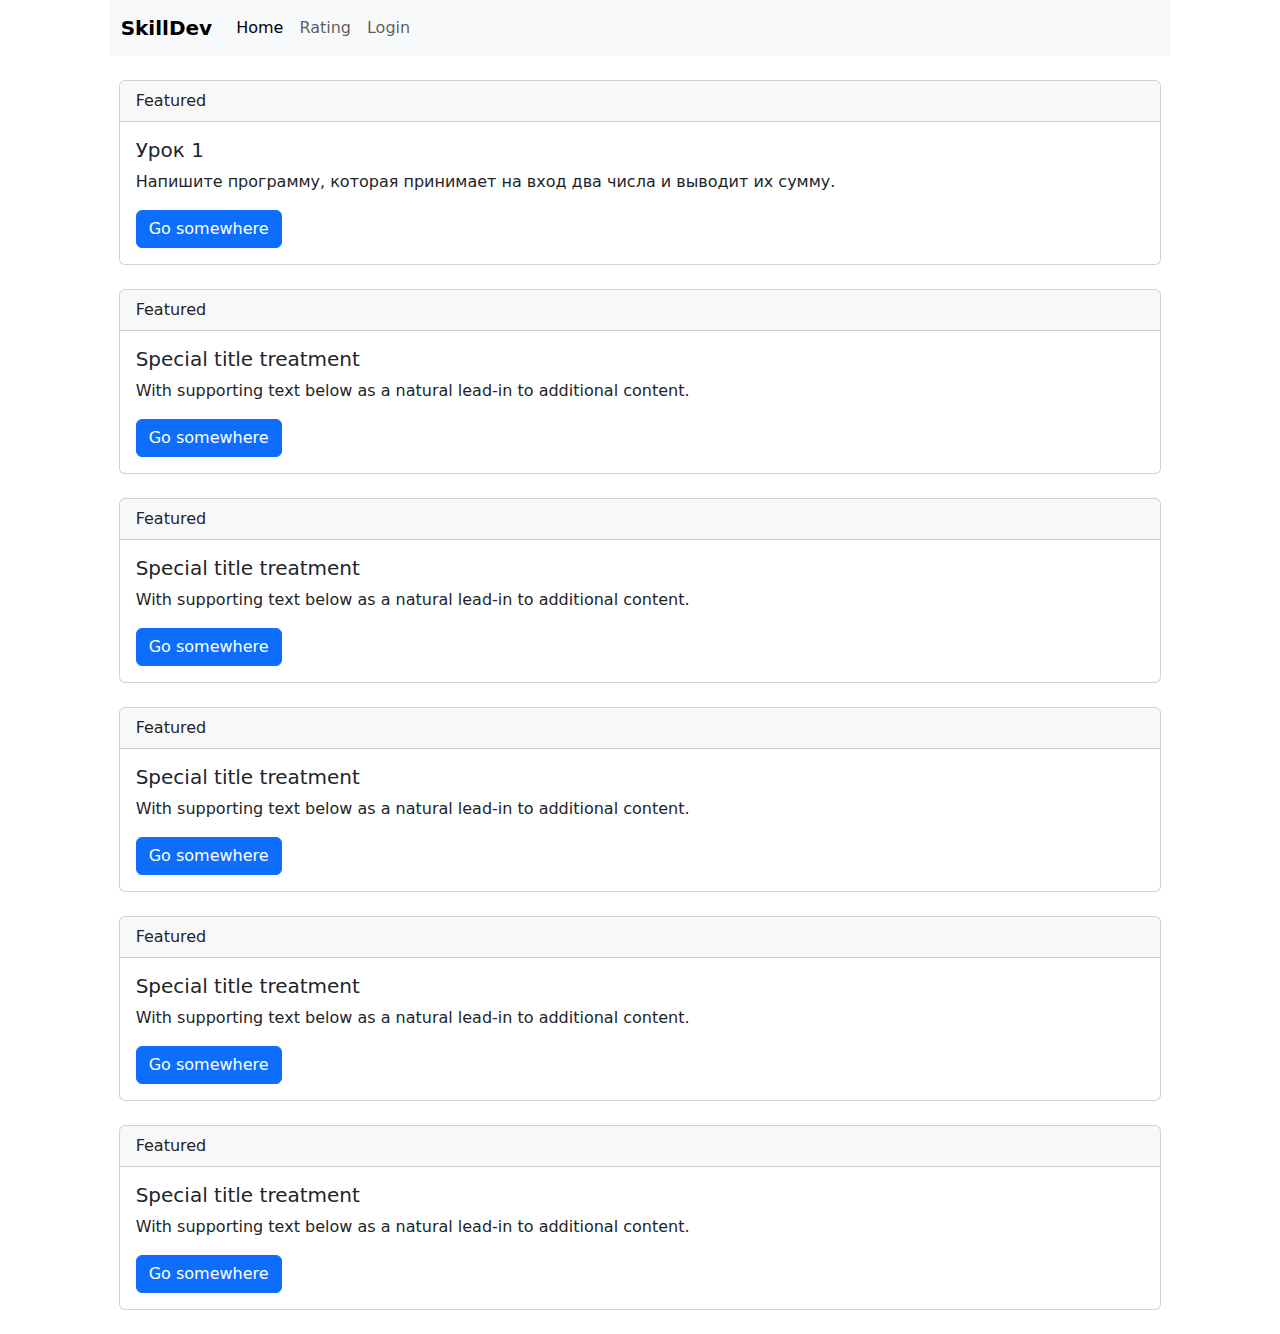
<file: index.html>
<!DOCTYPE html>
<html lang="en">
<head>
    <meta charset="UTF-8">
    <meta name="viewport" content="width=device-width, initial-scale=1.0">
    <link href="https://cdn.jsdelivr.net/npm/bootstrap@5.3.3/dist/css/bootstrap.min.css" rel="stylesheet" integrity="sha384-QWTKZyjpPEjISv5WaRU9OFeRpok6YctnYmDr5pNlyT2bRjXh0JMhjY6hW+ALEwIH" crossorigin="anonymous">
    <link rel="stylesheet" href="sourse/styles/mycss.css">
    <title>SkillDev</title>
</head>
<body>
    <header>
      <div class="row">
        <div class="col-lg-1"></div>
        <div class="col-lg-10">
          <nav class="navbar navbar-expand-lg bg-body-tertiary">
              <div class="container-fluid">
                <a class="navbar-brand" href="index.html">SkillDev</a>
                <button class="navbar-toggler" type="button" data-bs-toggle="collapse" data-bs-target="#navbarNav" aria-controls="navbarNav" aria-expanded="false" aria-label="Toggle navigation">
                  <span class="navbar-toggler-icon"></span>
                </button>
                <div class="collapse navbar-collapse" id="navbarNav">
                  <ul class="navbar-nav">
                    <li class="nav-item">
                      <a class="nav-link active" aria-current="page" href="index.html">Home</a>
                    </li>
                    <li class="nav-item">
                      <a class="nav-link" href="rating.html">Rating</a>
                    </li>
                    <li class="nav-item">
                      <a class="nav-link" href="log_in.html">Login</a>
                    </li>
                  </ul>
                </div>
              </div>
            </nav> 
          </div>
        <div class="col-lg-1"></div> 
      </div>
    </header>

    <section>
      <div class="container-fluid mt-4"> 
        <div class="row">
          <div class="col-lg-1"></div>
          <div class="col-lg-10">

            <div class="card mb-4">
              <div class="card-header">
                Featured
              </div>
              <div class="card-body">
                <h5 class="card-title">Урок 1</h5>
                <p class="card-text">Напишите программу, которая принимает на вход два числа и выводит их сумму.</p>
                <a href="zadanie.html" class="btn btn-primary">Go somewhere</a>
              </div>
            </div>
            <div class="card mb-4">
              <div class="card-header">
                Featured
              </div>
              <div class="card-body">
                <h5 class="card-title">Special title treatment</h5>
                <p class="card-text">With supporting text below as a natural lead-in to additional content.</p>
                <a href="zadanie.html" class="btn btn-primary" disabled>Go somewhere</a>
              </div>
            </div>
            <div class="card mb-4">
              <div class="card-header">
                Featured
              </div>
              <div class="card-body">
                <h5 class="card-title">Special title treatment</h5>
                <p class="card-text">With supporting text below as a natural lead-in to additional content.</p>
                <a href="zadanie.html" class="btn btn-primary">Go somewhere</a>
              </div>
            </div>
            <div class="card mb-4">
              <div class="card-header">
                Featured
              </div>
              <div class="card-body">
                <h5 class="card-title">Special title treatment</h5>
                <p class="card-text">With supporting text below as a natural lead-in to additional content.</p>
                <a href="zadanie.html" class="btn btn-primary">Go somewhere</a>
              </div>
            </div>
            <div class="card mb-4">
              <div class="card-header">
                Featured
              </div>
              <div class="card-body">
                <h5 class="card-title">Special title treatment</h5>
                <p class="card-text">With supporting text below as a natural lead-in to additional content.</p>
                <a href="zadanie.html" class="btn btn-primary">Go somewhere</a>
              </div>
            </div>
            <div class="card mb-4">
              <div class="card-header">
                Featured
              </div>
              <div class="card-body">
                <h5 class="card-title">Special title treatment</h5>
                <p class="card-text">With supporting text below as a natural lead-in to additional content.</p>
                <a href="zadanie.html" class="btn btn-primary">Go somewhere</a>
              </div>
            </div>
            

          </div>
          <div class="col-lg-1"></div>
        </div>
      </div>
    </section>

    <footer>

    </footer>



    <script src="https://cdn.jsdelivr.net/npm/bootstrap@5.3.3/dist/js/bootstrap.bundle.min.js" integrity="sha384-YvpcrYf0tY3lHB60NNkmXc5s9fDVZLESaAA55NDzOxhy9GkcIdslK1eN7N6jIeHz" crossorigin="anonymous"></script>
</body>
</html>
</file>
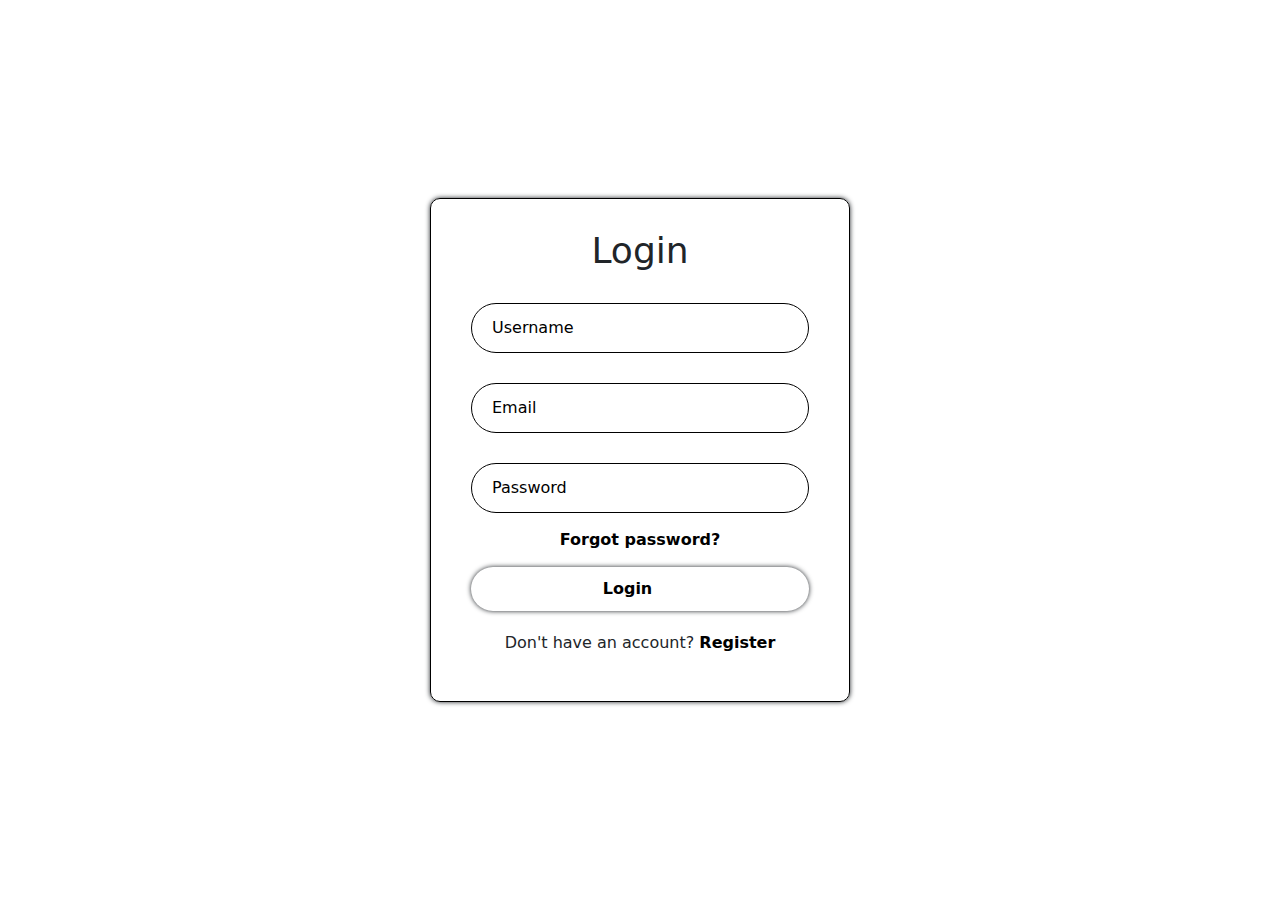
<file: log_in.html>
<!DOCTYPE html>
<html lang="en">
<head>
    <meta charset="UTF-8">
    <meta name="viewport" content="width=device-width, initial-scale=1.0">
    <link href="https://cdn.jsdelivr.net/npm/bootstrap@5.3.3/dist/css/bootstrap.min.css" rel="stylesheet" integrity="sha384-QWTKZyjpPEjISv5WaRU9OFeRpok6YctnYmDr5pNlyT2bRjXh0JMhjY6hW+ALEwIH" crossorigin="anonymous">
    <link rel="stylesheet" href="sourse/styles/mycss.css">
    <link rel="stylesheet" href="sourse/styles/login.css">
    <title>SkillDev</title>
</head>
<body>
  <header>
  </header>
    <section>
      <div class="wrapper">
            <h1>Login</h1>
            <div class="input-box">
              <input type="text" placeholder="Username" required>
            </div>
            <div class="input-box">
              <input type="email" placeholder="Email" required>
            </div>
            <div class="input-box">
              <input type="password" placeholder="Password" required>
            </div>
            <div class="forgot-password">
            <a href="#">Forgot password?</a>
           </div>
           <div class="register-btn">
            <a href="index.html">Login</a>
          </div>
           <div class="register-link">
            <p>Don't have an account? <a href="register.html">Register</a></p>
           </div>

      </div>
    </section>

    <footer>
        
    </footer>



    <script src="https://cdn.jsdelivr.net/npm/bootstrap@5.3.3/dist/js/bootstrap.bundle.min.js" integrity="sha384-YvpcrYf0tY3lHB60NNkmXc5s9fDVZLESaAA55NDzOxhy9GkcIdslK1eN7N6jIeHz" crossorigin="anonymous"></script>
</body>
</html>
</file>
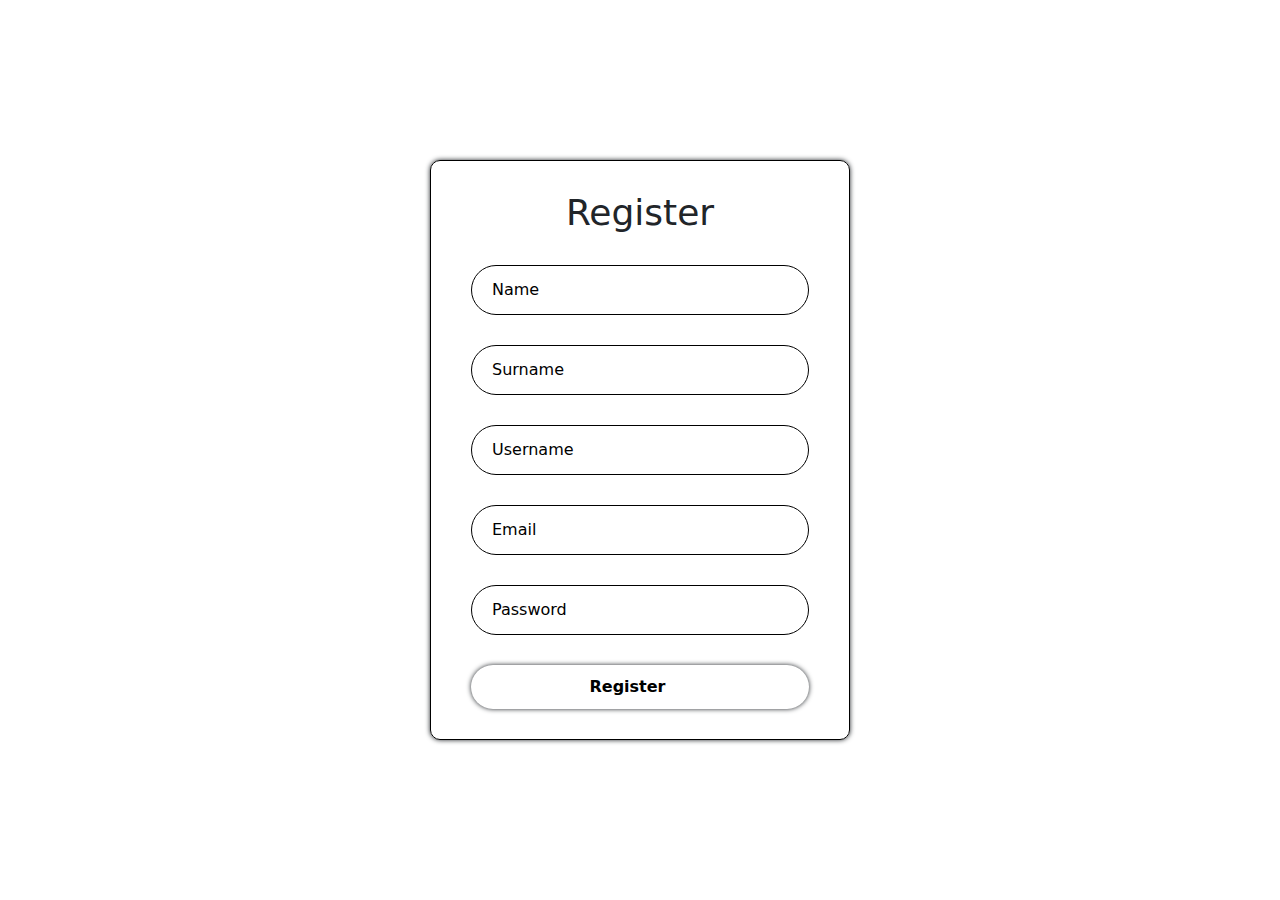
<file: register.html>
<!DOCTYPE html>
<html lang="en">
<head>
    <meta charset="UTF-8">
    <meta name="viewport" content="width=device-width, initial-scale=1.0">
    <link href="https://cdn.jsdelivr.net/npm/bootstrap@5.3.3/dist/css/bootstrap.min.css" rel="stylesheet" integrity="sha384-QWTKZyjpPEjISv5WaRU9OFeRpok6YctnYmDr5pNlyT2bRjXh0JMhjY6hW+ALEwIH" crossorigin="anonymous">
    <link rel="stylesheet" href="sourse/styles/mycss.css">
    <link rel="stylesheet" href="sourse/styles/login.css">
    <title>SkillDev</title>
</head>
<body>
  <header>
  </header>

    <section>
      <div class="wrapper">
            <h1>Register</h1>
            <div class="input-box">
                <input type="text" placeholder="Name" required>
            </div> 
            <div class="input-box">
              <input type="text" placeholder="Surname" required>
          </div>
            <div class="input-box">
              <input type="text" placeholder="Username" required>
            </div>
            <div class="input-box">
              <input type="email" placeholder="Email" required>
            </div>
            <div class="input-box">
              <input type="password" placeholder="Password" required>
            </div>
            <div class="register-btn">
              <a href="index.html">Register</a>
            </div>    
      </div>
    </section>

    <footer>
        
    </footer>



    <script src="https://cdn.jsdelivr.net/npm/bootstrap@5.3.3/dist/js/bootstrap.bundle.min.js" integrity="sha384-YvpcrYf0tY3lHB60NNkmXc5s9fDVZLESaAA55NDzOxhy9GkcIdslK1eN7N6jIeHz" crossorigin="anonymous"></script>
</body>
</html>
</file>
<file: sourse/styles/mycss.css>
.navbar-brand {
    font-weight: bold;
}




.form-control:valid {
    background-image: none;
    border-color: black;
    
}

.custom {
    outline: 0 !important    ;
    outline-offset: none !important;
    border: 1px solid salmon;
}
</file>
<file: sourse/styles/login.css>
* {
    margin: 0;
    padding: 0;
    box-sizing: border-box;   
}

section {
    display: flex;
    justify-content: center;
    align-items: center;
    min-height: 100vh;
}

.wrapper {
    width: 420px;
    border: 1px solid black;
    border-radius: 10px;
    padding: 30px 40px;
    box-shadow: 0 0 5px;
}

.wrapper h1{
    font-size: 36px;
    text-align: center;
}

.input-box {
    width: 100%;
    height: 50px;
    margin: 30px 0;
    position: relative;
}

.input-box input {
    width: 100%;
    height: 100%;
    background: transparent;
    border: none;
    outline: none;
    border: 1px solid rgb(0, 0, 0);
    border-radius: 40px;
    padding: 20px 45px 20px 20px;
}

.input-box input::placeholder{
    color: black;
}

.wrapper .forgot-password{
    text-align: center;
    margin: -15px 0 15px;
}

.forgot-password a{
    color: black;
    text-decoration:  none;
    font-weight: 600;
}


.forgot-password a:hover{
    text-decoration: underline;
}

.wrapper .btn {
    width: 100%;
    height: 45px;
    background: white;
    border: none;
    outline: none;
    border-radius: 40px;
    box-shadow: 0 0 5px;
    cursor: pointer;
    font-weight: 600;
}

.wrapper .register-link {
    text-align: center;
    margin-top: 20px;
}

.register-link a{
    color: black;
    text-decoration: none;
    font-weight: 600;
}

.register-link p a:hover{
    text-decoration: underline;
}

/* .register-btn {
    border-radius: 40px;
    text-align: center;
    width: 100%;
    height: 45px;
    background: white;
    border: none;
    outline: none;
    box-shadow: 0 0 5px;
    cursor: pointer;
    font-weight: 600;
} */

.register-btn a{
    color: black;
    text-decoration: none;
    font-weight: 600;
    padding: 20px 45px 20px 20px;   
}

.register-btn {
    display: inline-block;
    border: none;
    outline: none;
    padding: 10px 20px;
    cursor: pointer;
    border-radius: 40px;
    background: white;
    box-shadow: 0 0 5px;   
    font-weight: 600; 
    width: 100%;
    text-align: center;
}
</file>
